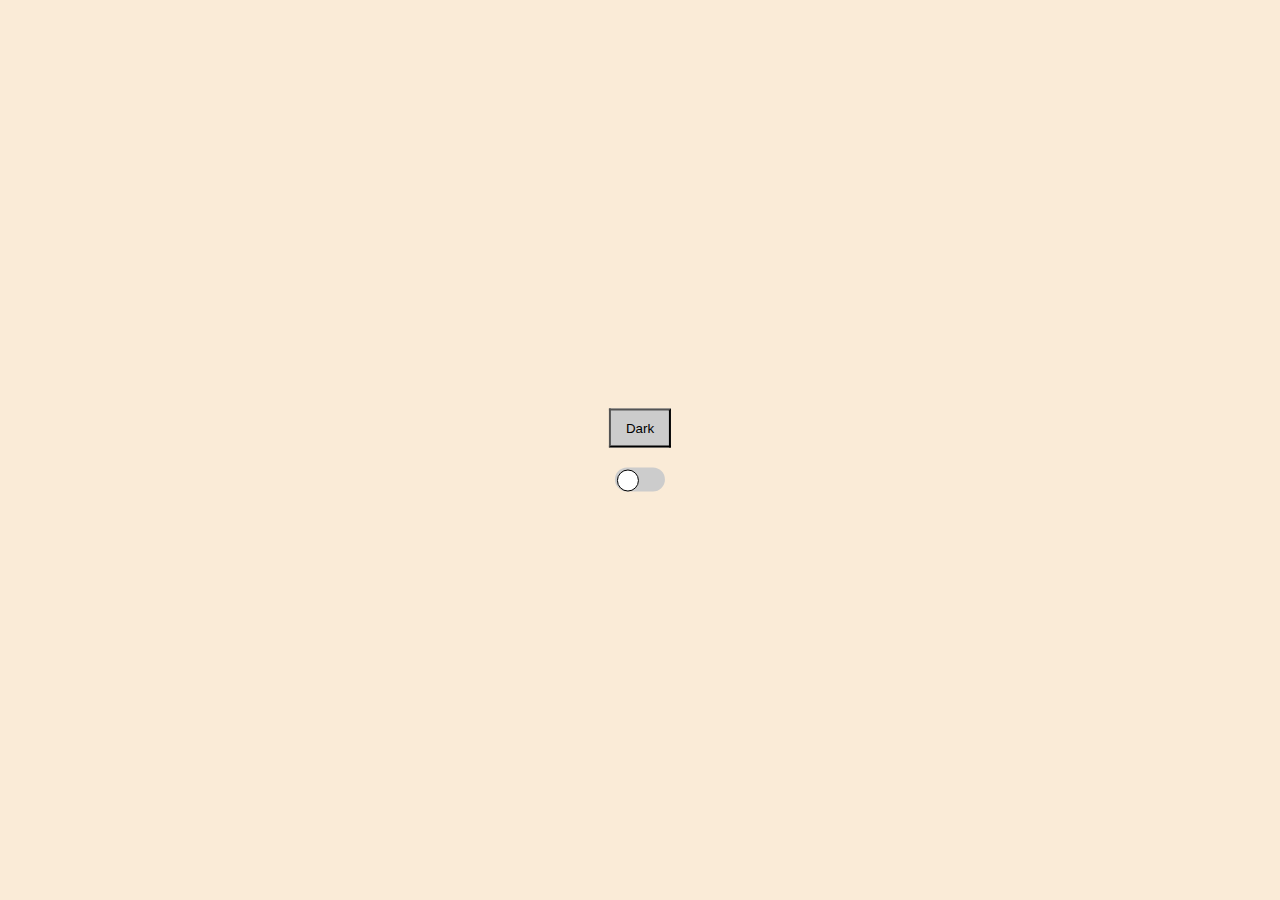
<file: darkLightMode/index.html>
<!DOCTYPE html>
<html lang="en">
<head>
  <meta charset="UTF-8">
  <meta name="viewport" content="width=device-width, initial-scale=1.0">
  <link rel="stylesheet" href="style.css">
  <title>Dark and Light Mode</title>
</head>
<body>
  <div id="container">
    <div id="action-container">
      <button type="button" id="mode-btn">Dark</button>
      <label for="toggle" id="toggle-btn">
        <input type="checkbox" id="toggle"/>
        <span class="slider"></span>
      </label>
    </div>
  </div>

  <script src="script.js" type="module"></script>
</body>
</html>
</file>
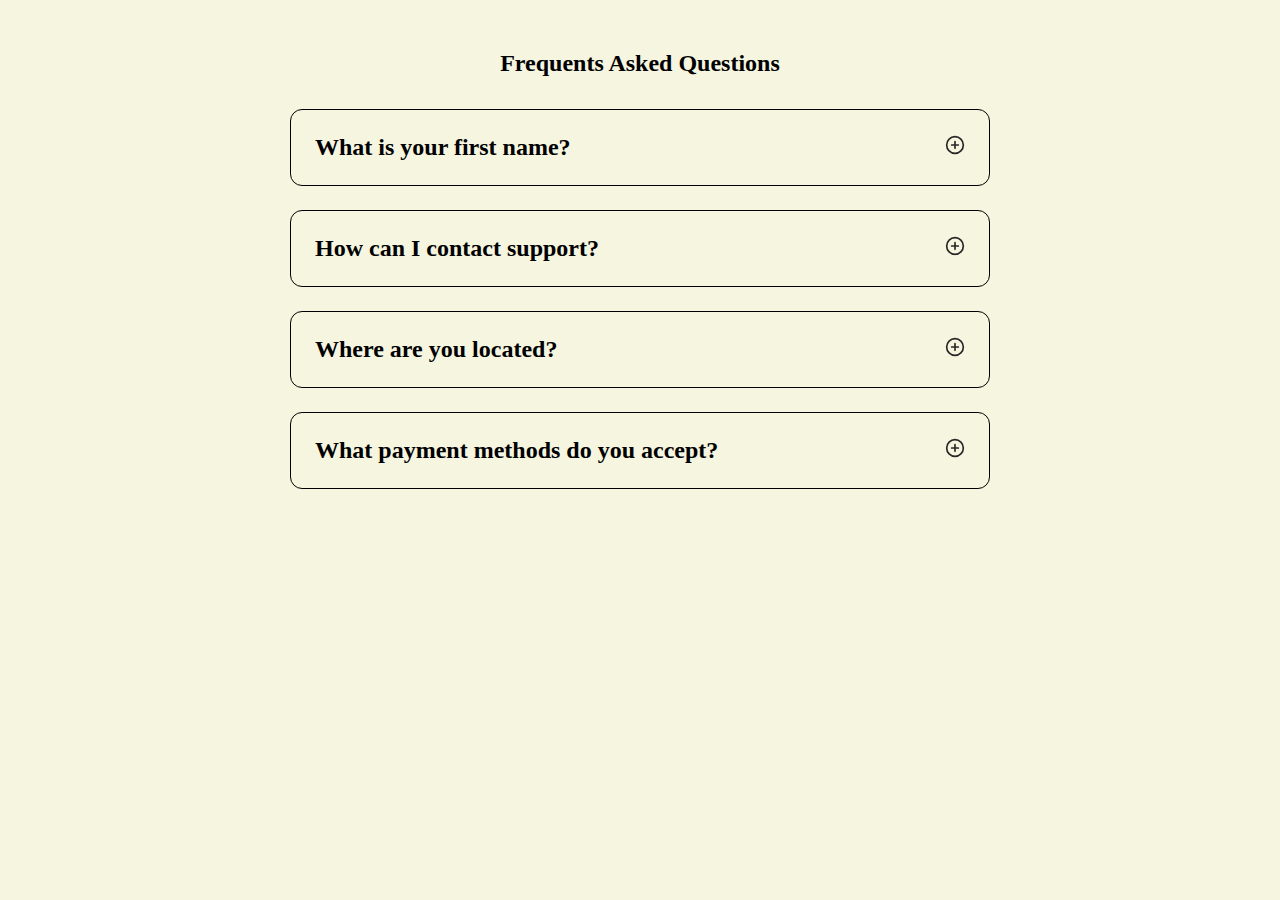
<file: FAQs/index.html>
<!DOCTYPE html>
<html lang="en">
<head>
  <meta charset="UTF-8">
  <meta name="viewport" content="width=device-width, initial-scale=1.0">
  <link rel="stylesheet" href="style.css">
  <title>Frequently Asked Questions</title>
</head>
<body>
  <main class="container">
    <h2 class="title">Frequents Asked Questions</h2>
    <section class="questions-container">
      <div class="question">
        <div class="title-container">
          <h2 class="title">What is your first name?</h2>
          <p class="description">Lorem ipsum habitant morbi tristique senectus et netus et malesuada fames ac turpis egestas. Vestibulum ante ipsum primis in faucibus orci luctus et ultrices posuere cubilia curae; Etiam at risus et justo dignissim congue. Donec congue lacinia dui, a porttitor lectus condimentum laoreet. Nunc eu ullamcorper orci. Quisque eget odio ac lectus vestibulum faucibus eget in metus. In pellentesque faucibus vestibulum. Nulla at nulla justo, eget luctus tortor. Nulla facilisi. Duis aliquet egestas purus in blandit. Curabitur vulputate, ligula lacinia scelerisque tempor, lacus lacus ornare ante, ac egestas est urna sit amet arcu. Class aptent taciti sociosqu ad litora torquent per conubia nostra, per inceptos himenaeos. Sed molestie augue sit amet leo consequat posuere. Vestibulum ante ipsum primis in faucibus orci luctus et ultrices posuere cubilia curae; Proin vel ante a orci tempus eleifend ut et magna. Lorem ipsum dolor sit amet, consectetur adipiscing elit. Vivamus luctus urna sed urna ultricies ac tempor dui sagittis. In condimentum facilisis porta. Sed nec diam eu diam mattis viverra. Nulla fringilla, orci ac euismod semper, magna diam porttitor mauris, quis sollicitudin sapien justo in libero.</p>
        </div>
        <img src="image/plus-circle.svg" alt="" srcset="">
      </div>
      <div class="question">
        <div class="title-container">
          <h2 class="title">How can I contact support?</h2>
          <p class="description">Praesent commodo habitant morbi tristique senectus et netus et malesuada fames ac turpis egestas. Vestibulum ante ipsum primis in faucibus orci luctus et ultrices posuere cubilia curae; Etiam at risus et justo dignissim congue. Donec congue lacinia dui, a porttitor lectus condimentum laoreet. Nunc eu ullamcorper orci. Quisque eget odio ac lectus vestibulum faucibus eget in metus. In pellentesque faucibus vestibulum. Nulla at nulla justo, eget luctus tortor. Nulla facilisi. Duis aliquet egestas purus in blandit. Curabitur vulputate, ligula lacinia scelerisque tempor, lacus lacus ornare ante, ac egestas est urna sit amet arcu. Class aptent taciti sociosqu ad litora torquent per conubia nostra, per inceptos himenaeos. Sed molestie augue sit amet leo consequat posuere. Vestibulum ante ipsum primis in faucibus orci luctus et ultrices posuere cubilia curae; Proin vel ante a orci tempus eleifend ut et magna. Lorem ipsum dolor sit amet, consectetur adipiscing elit. Vivamus luctus urna sed urna ultricies ac tempor dui sagittis. In condimentum facilisis porta. Sed nec diam eu diam mattis viverra. Nulla fringilla, orci ac euismod semper, magna diam porttitor mauris, quis sollicitudin sapien justo in libero.l consectetur et. Etiam porta sem malesuada magna mollis euismod.</p>
        </div>
        <img src="image/plus-circle.svg" alt="" srcset="">
      </div>
      <div class="question">
        <div class="title-container">
          <h2 class="title">Where are you located?</h2>
          <p class="description">Morbi leo risus, porta ac consectetur ac, vestibulum at eros. Nullam quis risus eget urna mollis ornare vel eu leo.</p>
        </div>
        <img src="image/plus-circle.svg" alt="" srcset="">
      </div>
      <div class="question">
        <div class="title-container">
          <h2 class="title">What payment methods do you accept?</h2>
          <p class="description">Lorem ipsum dolor sit amet, consectetur adipiscing elit. Sed euismod, urna eu tincidunt consectetur, nisi nisl aliquam eros, a facilisis enim leo nec urna. Pellentesque habitant morbi tristique senectus et netus et malesuada fames ac turpis egestas. Vestibulum ante ipsum primis in faucibus orci luctus et ultrices posuere cubilia curae; Etiam at risus et justo dignissim congue. Donec congue lacinia dui, a porttitor lectus condimentum laoreet. Nunc eu ullamcorper orci. Quisque eget odio ac lectus vestibulum faucibus eget in metus. In pellentesque faucibus vestibulum. Nulla at nulla justo, eget luctus tortor. Nulla facilisi. Duis aliquet egestas purus in blandit. Curabitur vulputate, ligula lacinia scelerisque tempor, lacus lacus ornare ante, ac egestas est urna sit amet arcu. Class aptent taciti sociosqu ad litora torquent per conubia nostra, per inceptos himenaeos. Sed molestie augue sit amet leo consequat posuere. Vestibulum ante ipsum primis in faucibus orci luctus et ultrices posuere cubilia curae; Proin vel ante a orci tempus eleifend ut et magna. Lorem ipsum dolor sit amet, consectetur adipiscing elit. Vivamus luctus urna sed urna ultricies ac tempor dui sagittis. In condimentum facilisis porta. Sed nec diam eu diam mattis viverra. Nulla fringilla, orci ac euismod semper, magna diam porttitor mauris, quis sollicitudin sapien justo in libero.</p>
        </div>
        <img src="image/plus-circle.svg" alt="" srcset="">
      </div>
    </section>
  </main>
  <script src="script.js"></script>
</body>
</html>
</file>
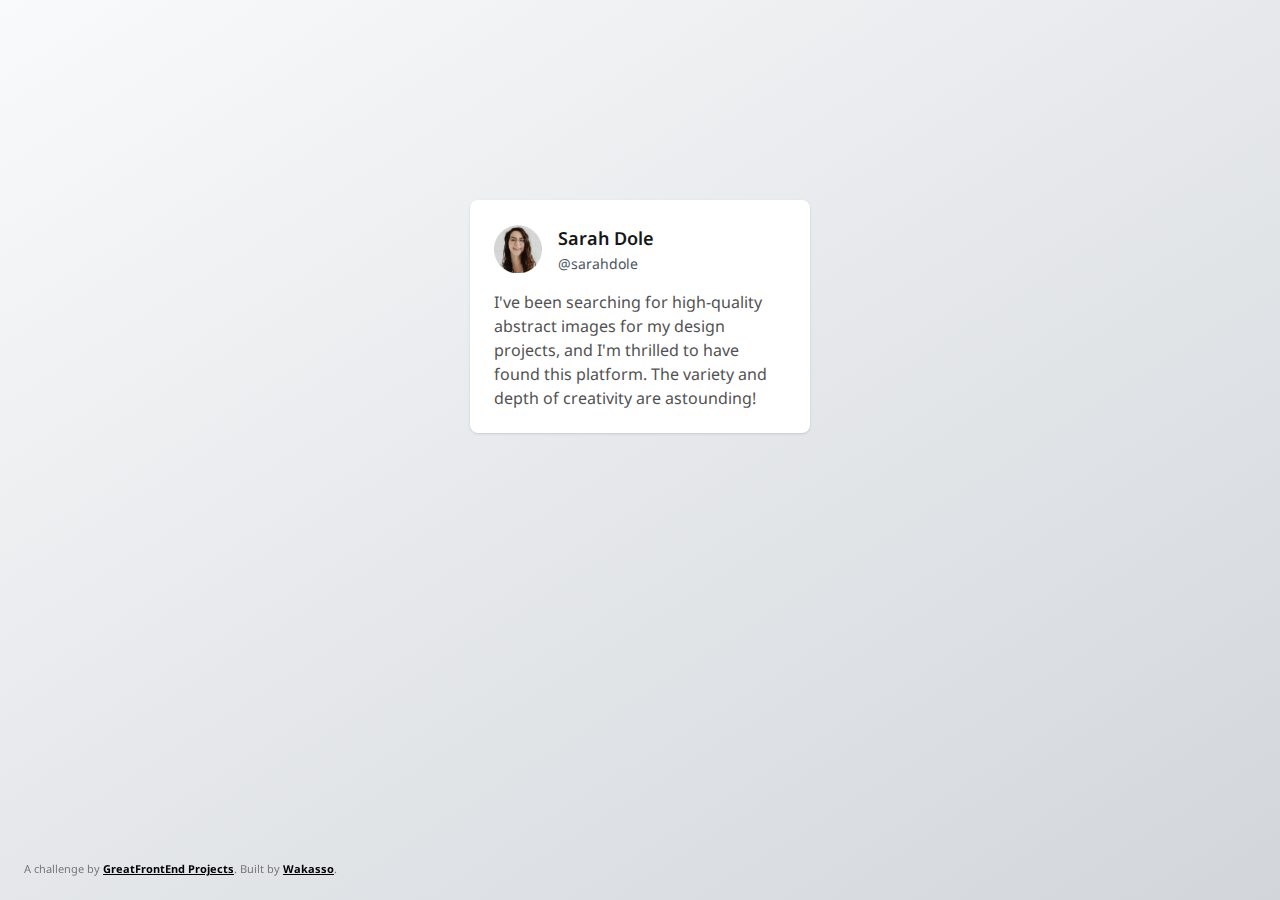
<file: Basice Projects/testimonial-card/index.html>
<!DOCTYPE html>
<html lang="en">
  <!-- [Delete this comment] This file is the main file for the challenge. For the most part, you should be editing this file. -->
  <head>
    <meta charset="utf-8" />
    <meta name="viewport" content="width=device-width, initial-scale=1" />
    <title>GreatFrontEnd Projects</title>
    <link rel="preconnect" href="https://fonts.googleapis.com" />
    <link rel="preconnect" href="https://fonts.gstatic.com" crossorigin />
    <link
      href="https://fonts.googleapis.com/css2?family=Noto+Sans:ital,wght@0,100..900;1,100..900&display=swap"
      rel="stylesheet"
    />
    <link rel="stylesheet" href="css/style.css" />

    <!-- Tailwind CDN allows you to use Tailwind classes immediately in your HTML without any installation steps. 
      If you're not using Tailwind, you may delete the <script> -->
    <!-- Get started on Tailwind: https://tailwindcss.com/docs/installation/play-cdn -->
    <!-- <script src="https://cdn.tailwindcss.com"></script> -->

    <link rel="icon" href="img/favicon.ico" sizes="any" />
    <!-- <style>
      /* You may write styles inside this <style> tag or within `css/style.css`. */
    </style> -->
  </head>
  <body>
    <!-- Add your site or application content here -->
    <section id="user-container">
      <div id="user-intro">
        <img src="./img/profile-thumbnail.png" alt="" id="profile-image">
        <div id="user-details">
          <h1 id="user-name">Sarah Dole</h1>
          <span id="user-tagline">@sarahdole</span>
        </div>
      </div>
      <p id="user-bio">
        I've been searching for high-quality abstract images for my design projects, 
      and I'm thrilled to have found this platform. The variety and depth of creativity are astounding!
      </p>
    </section>

    <!-- Sarah Dole
      @sarahdole
      I've been searching for high-quality abstract images for my design projects, 
      and I'm thrilled to have found this platform. The variety and depth of creativity are astounding! 
    -->

    <!-- Attribute this challenge to yourself! -->
    <div class="credits" data-gfe-screenshot-exclude="true">
      A challenge by
      <a
        href="https://www.greatfrontend.com/projects?ref=challenges"
        target="_blank"
        >GreatFrontEnd Projects</a
      >. Built by
      <a
        href="https://www.greatfrontend.com/projects/u/username"
        target="_blank"
        >Wakasso</a
      >.
    </div>
    <script src="js/index.js"></script>
  </body>
</html>
</file>
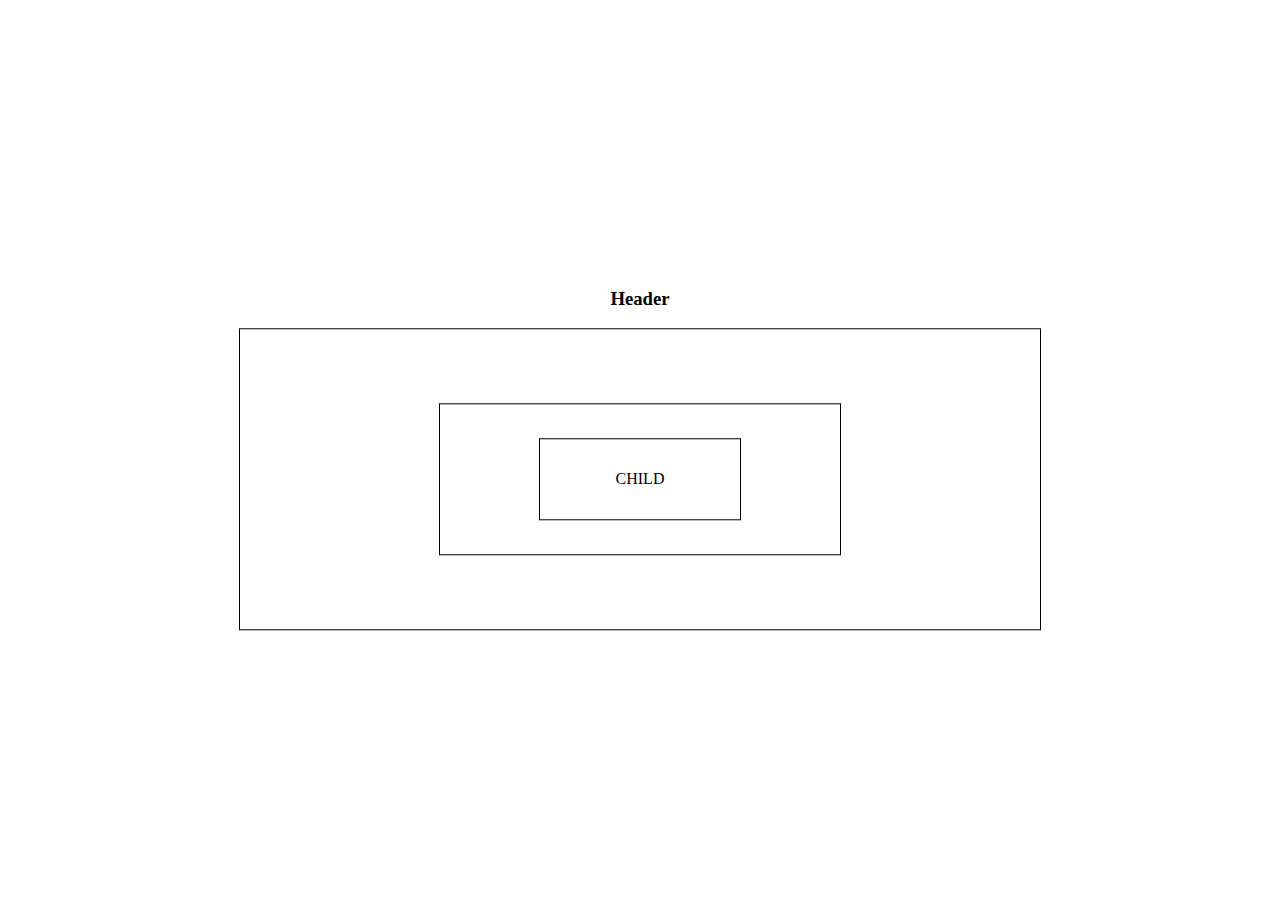
<file: centerDiv/absolutePosition/index.html>
<!DOCTYPE html>
<html lang="en">
<head>
  <meta charset="UTF-8">
  <meta name="viewport" content="width=device-width, initial-scale=1.0">
  <link rel="stylesheet" href="style.css">
  <title>Center a Div Using Position Absolute</title>
</head>
<body>
  <div class="container">
    <h3 class="title-header">Header</h3>
    <div class="grand-parent-container">
      <div class="parent-container">
        <div class="child-container">
          CHILD
        </div>
      </div>
    </div>
  </div>
</body>
</html>
</file>
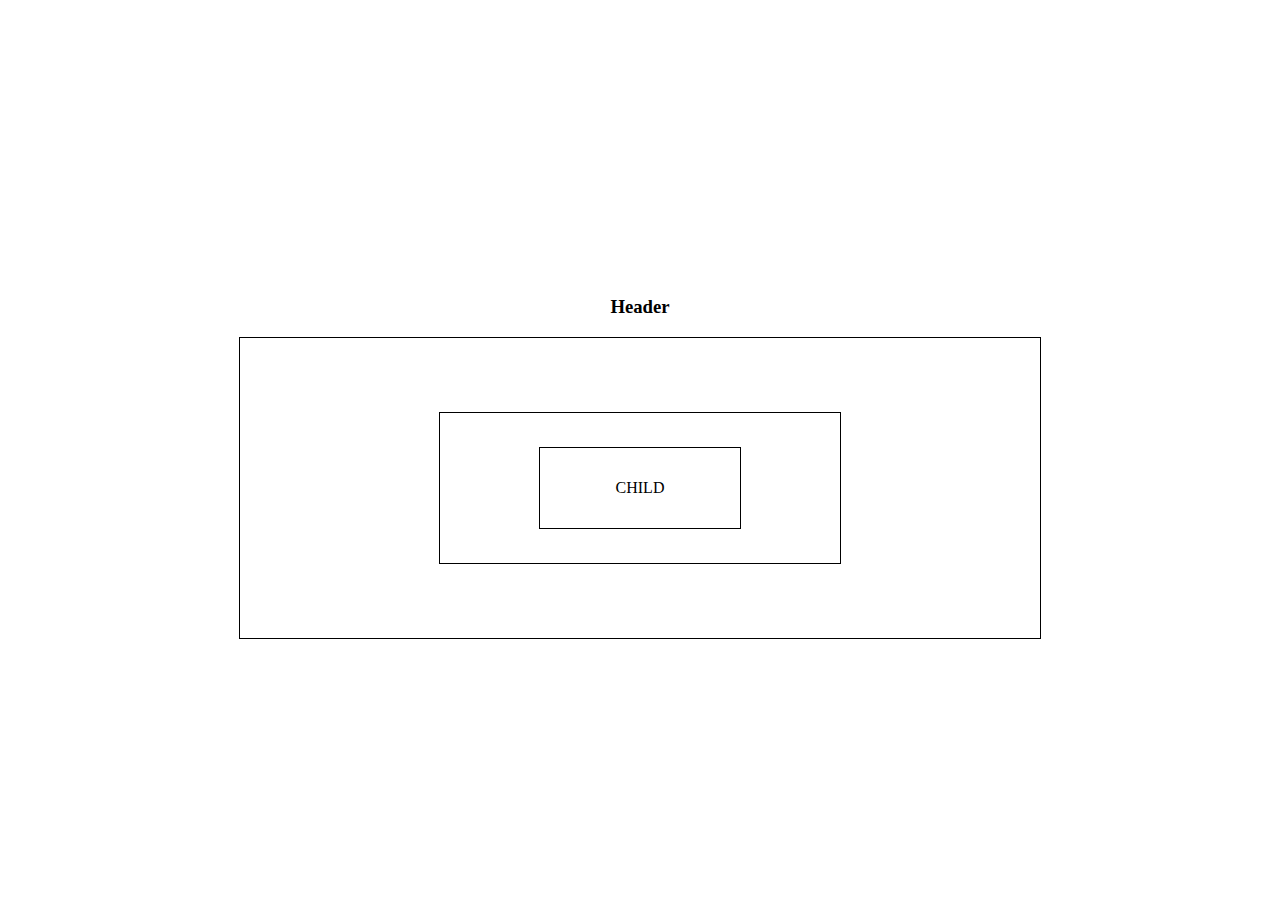
<file: centerDiv/flexBox/index.html>
<!DOCTYPE html>
<html lang="en">
<head>
  <meta charset="UTF-8">
  <meta name="viewport" content="width=device-width, initial-scale=1.0">
  <link rel="stylesheet" href="style.css">
  <title>Center a Div Using Flexbox</title>
</head>
<body>
  <div class="container">
    <h3 class="title-header">Header</h3>
    <div class="grand-parent-container">
      <div class="parent-container">
        <div class="child-container">
          CHILD
        </div>
      </div>
    </div>
  </div>
</body>
</html>
</file>
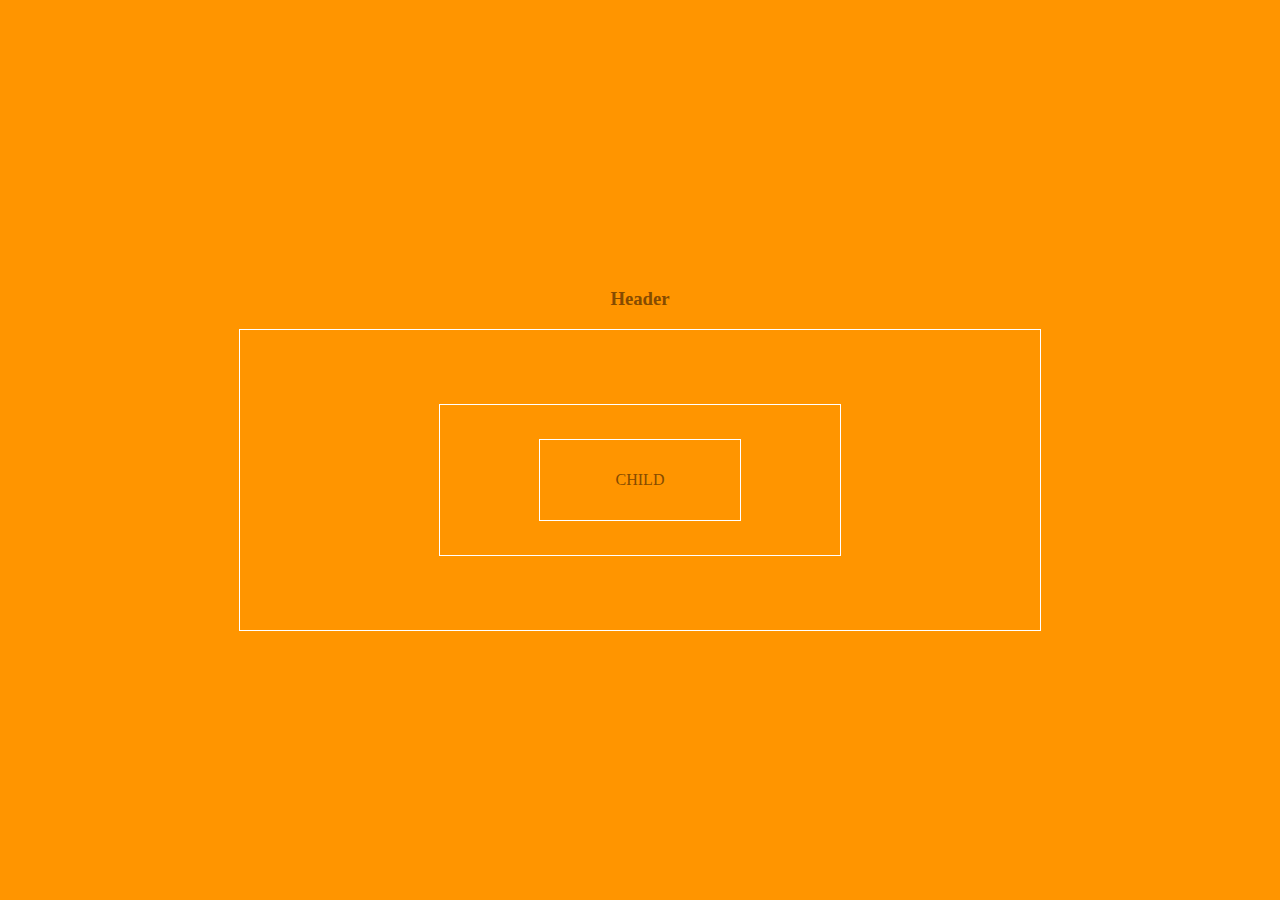
<file: centerDiv/gridCentering/index.html>
<!DOCTYPE html>
<html lang="en">
<head>
  <meta charset="UTF-8">
  <meta name="viewport" content="width=device-width, initial-scale=1.0">
  <link rel="stylesheet" href="style.css">
  <title>Center a Div Using Grid</title>
</head>
<body>
  <div class="grid-container">
    <div>
      <h3 class="title-header">Header</h3>
      <div class="grand-parent-container">
        <div class="parent-container">
          <div class="child-container">
            CHILD
          </div>
        </div>
      </div>
    </div>
  </div>
</body>
</html>
</file>
<file: darkLightMode/style.css>
body {
  box-sizing: border-box;
  margin: 0;
}

#container {
  background-color: antiquewhite;
  height: 100vh;
  position: relative
}

.dark-mode {
  background-color:aquamarine;
}

#action-container {
  position: absolute;

  top: 50%;
  left: 50%;
  transform: translate(-50%, -50%);

  display: flex;
  flex-direction: column;
  align-items: center;
  justify-content: center;
  gap: 20px;
}

#mode-btn {
  padding: 10px 15px;
  background-color: #ccc;
  cursor: pointer;
}


#toggle-btn input {
  opacity: 0;
  width: 0;
  height: 0;
}

#toggle-btn {
  position: relative;
  display: inline-block;
  width: 50px;
  height: 24px;
  background-color: #ccc;
  border-radius: 24px;
  cursor: pointer;
  transition: background-color 0.3s;
}

.slider {
  position: absolute;
  top: 0;
  left: 0;
  right: 0;
  bottom: 0;
  background-color: transparent;
  border-radius: inherit;
}

.slider::before {
  content: "";
  position: absolute;
  height: 20px;
  width: 20px;
  left: 2px;
  bottom: 2px;
  top: 2px;
  right: 2px;
  background-color: white;
  border: solid 1px rgb(0, 0, 0);
  border-radius: 50%;
  transition: transform 0.3s;
}

#toggle-btn input:checked + .slider {
  background-color: #4caf50;
}

#toggle-btn input:checked + .slider::before {
  transform: translateX(26px);
}
</file>
<file: FAQs/style.css>
body {
  box-sizing: border-box;
  margin: 0;
  background-color: #F5F5E0;
}

.container {
  display: flex;
  flex-direction: column;
  align-items: center;
  gap: 2em;

  padding-top: 50px;

  position: absolute;
  left: 50%;
  top: 0%;
  transform: translate(-50%, 0%);
}


.title-container {
  display: flex;
  flex-direction: column;
  width: 600px;
}

.question {
  display: flex;
  justify-content: space-between;
  padding: 1.5em;
  border: 1px solid black;
  border-radius: 12px;
  align-items: first baseline;

  transition: box-shadow 0.3s, background-color 0.3s;

  position: relative;
  cursor: pointer;
}

.icon {
  stroke: rgb(81, 81, 81);
}

.title-container  p, h2 {
  margin: 0;
}


.questions-container {
  display: flex;
  flex-direction: column;
  gap: 1.5em;
  width: 700px;
}


.description {
  display: none;
}

.description.show {
  display: block;
}

.question.show{
  background-color: white;

}
</file>
<file: Basice Projects/testimonial-card/css/style.css>
/* Put any custom CSS styles here.  */
/* Be sure to delete the <style> tag in index.html if you want to use this stylesheet. */
body {
  margin: 0;
  font-family: "Noto Sans", system-ui, -apple-system, BlinkMacSystemFont,
    "Segoe UI", Roboto, Oxygen, Ubuntu, Cantarell, "Open Sans", "Helvetica Neue",
    sans-serif;
  min-height: 100vh;

  -webkit-font-smoothing: antialiased;
  -moz-osx-font-smoothing: grayscale;
  text-rendering: optimizeLegibility;

  background: linear-gradient(147.52deg, #f9fafb, #d2d6db);
  overflow: hidden;
  display: flex;
  flex-direction: column;
  align-items: center;
  justify-content: flex-start;
  padding: 200px 0px;
  text-align: justify;
  }

* {
  box-sizing: border-box;
}



/* My CSS Start */
#user-container {
  display: flex;
  flex-direction: column;
  align-items: center;
  justify-content: center;
  height: 233px;
  width: 340px;
  background-color: white;
  box-shadow: 0px 1px 3px rgba(0, 0, 0, 0.1), 0px 1px 2px -1px rgba(0, 0, 0, 0.1);
  border-radius: 8px;
  padding: 24px;
}

#profile-image {
  width: 48px;
  height: 48px;
}

#user-intro {
  align-self: stretch;
  display: flex;
  flex-direction: row;
  align-items: center;
  justify-content: flex-start;
  gap: 16px;
}

#user-name {
  font-size: 18px;
  font-weight: 600;
  line-height: 28px;
  color: #171717;
  margin: 0;
}

#user-tagline {
  font-size: 14px;
  font-weight: 400;
  line-height: 20px;
  color: #4b5563;
}

#user-bio {
  width: 100%;
  position: relative;
  font-size: 16px;
  line-height: 24px;
  color: #525252;
  text-align: left;
  display: inline-block;
  margin-bottom: 0;
}
/* My CSS End */

.credits {
  color: #777;
  position: fixed;
  bottom: 24px;
  left: 24px;
  font-size: 11px;
  text-align: center;
}

.credits a {
  color: #000;
  font-weight: bold;
}
</file>
<file: centerDiv/absolutePosition/style.css>
body {
  box-sizing: border-box;
}

/* Using the Position Absolute methode */
.container {
  text-align: center;

  position: absolute;
  top: 50%;
  left: 50%;
  transform: translate(-50%, -50%);
}

.grand-parent-container,
.parent-container,
.child-container {
  border: 1px solid black;

  display: flex;
  flex-direction: column;
  justify-content: center;
  align-items: center;
}

.grand-parent-container {
  width: 800px;
  height: 300px;
}

.parent-container {
  width: 400px;
  height: 150px;
}

.child-container {
  width: 200px;
  height: 80px;
}
</file>
<file: centerDiv/flexBox/style.css>
body {
  box-sizing: border-box;
}

.container {
  display: flex;
  flex-direction: column;
  justify-content: center;
  align-items: center;
  height: 100vh;
}

.grand-parent-container , 
.parent-container, 
.child-container {
  border: 1px solid black;

  display: flex;
  align-items: center;
  justify-content: center;
}


.grand-parent-container {
  width: 800px;
  height: 300px;
}

.parent-container {  
  width: 400px;
  height: 150px;
}

.child-container {
  width: 200px;
  height: 80px;
}
</file>
<file: centerDiv/gridCentering/style.css>
body {
  box-sizing: border-box;
  margin: 0;
}

.grid-container {
  height: 100vh;

  display: grid;
  place-items: center;
  text-align: center;
  
  background-color: rgb(255, 149, 0);
  color: rgb(133, 75, 0);
}


.grand-parent-container , 
.parent-container, 
.child-container {
  border: 1px solid rgb(255, 255, 255);

  display: grid;
  place-items: center;
}


.grand-parent-container {
  width: 800px;
  height: 300px;
}

.parent-container {  
  width: 400px;
  height: 150px;
}

.child-container {
  width: 200px;
  height: 80px;
}
</file>
